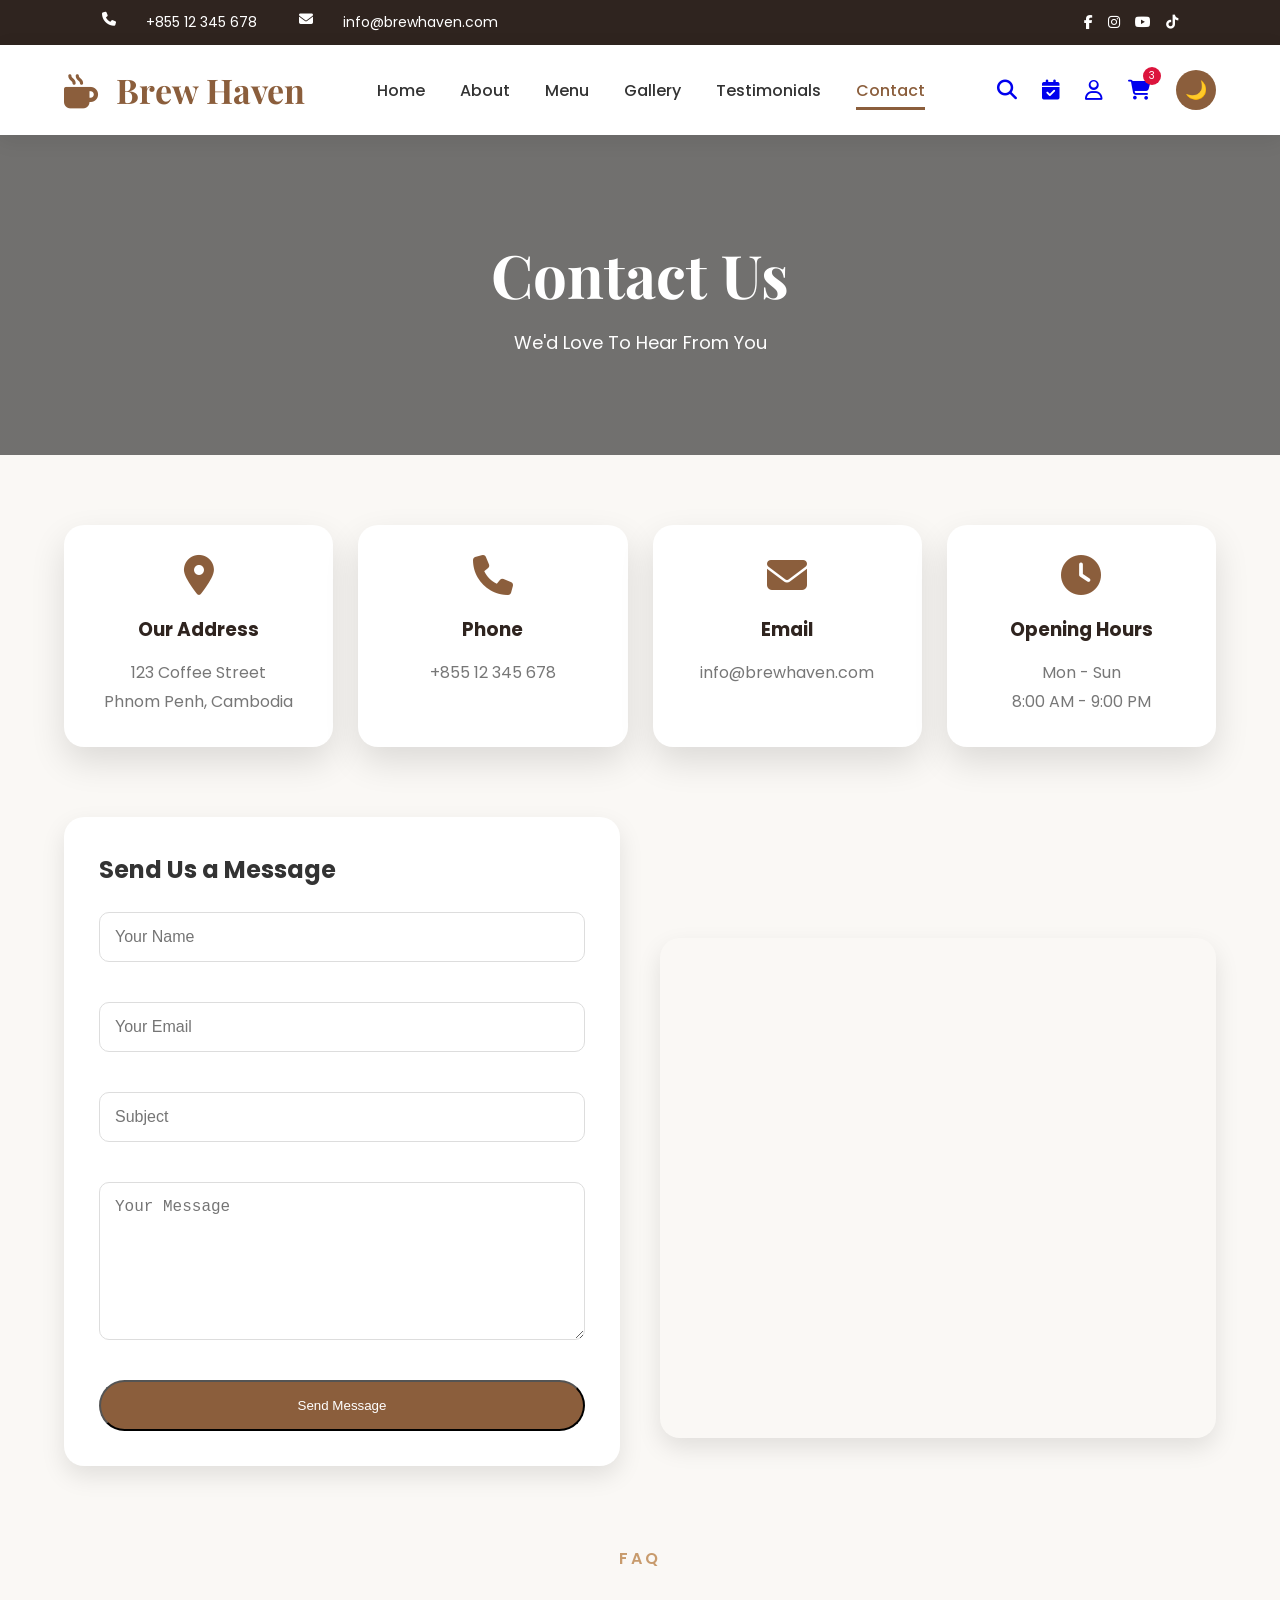
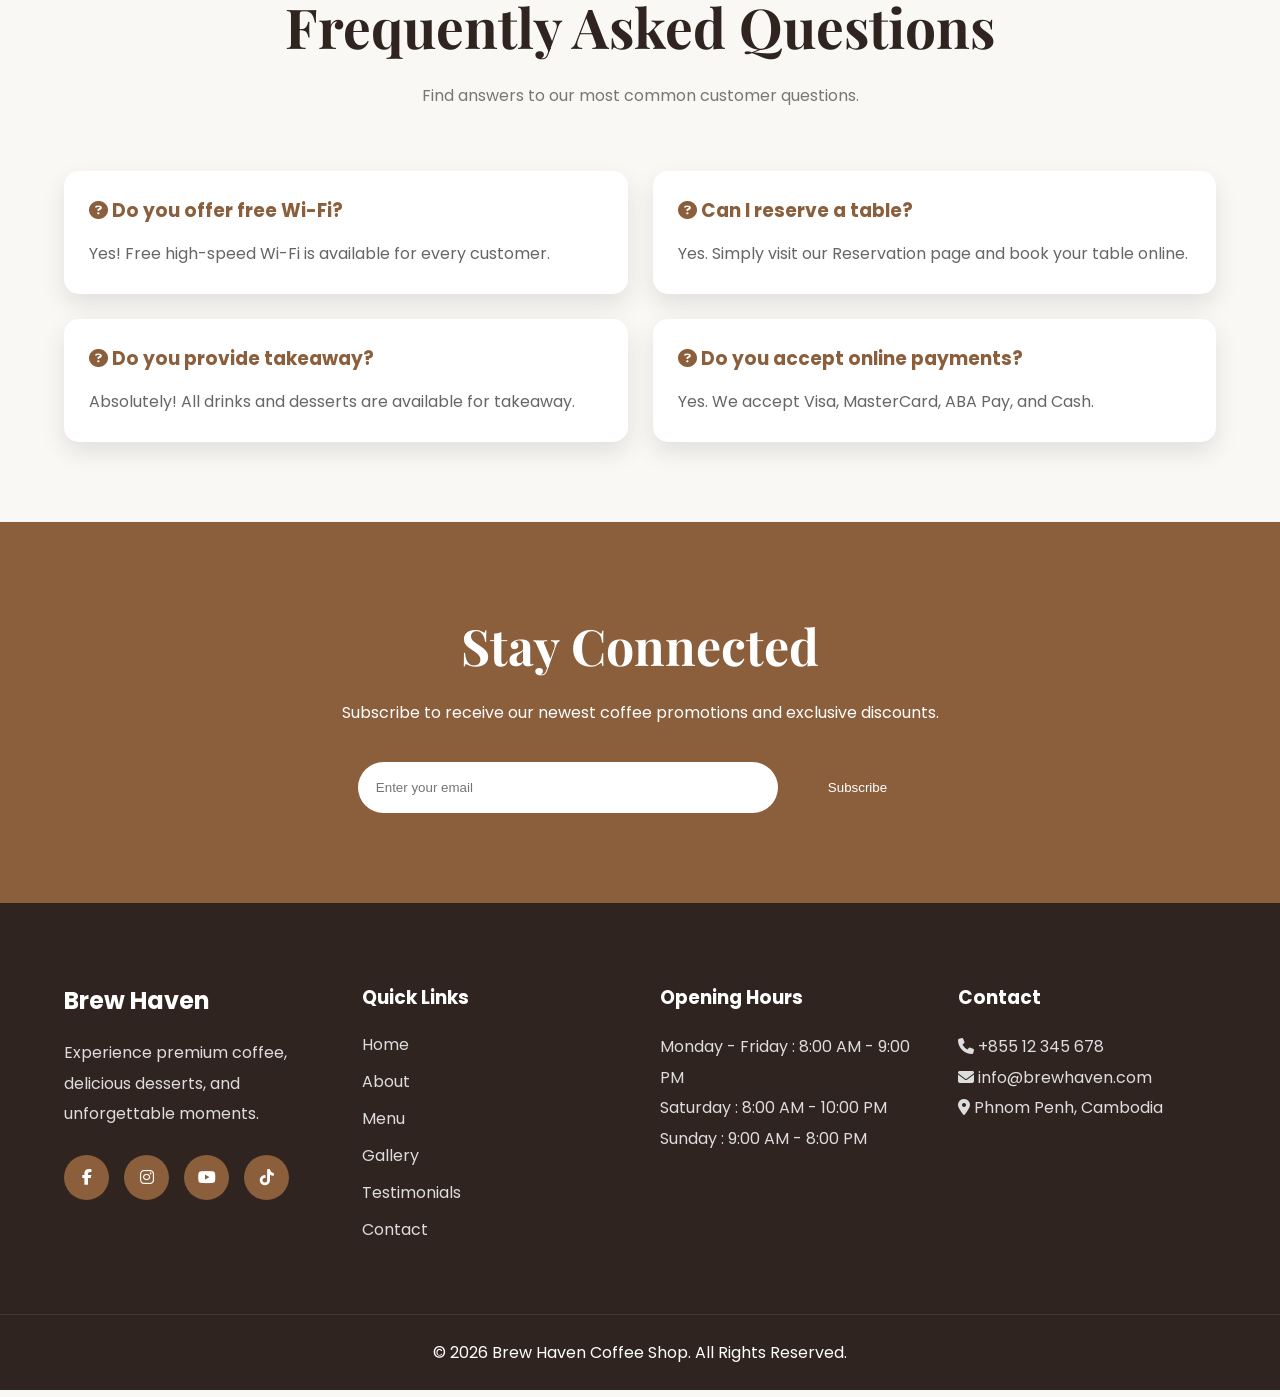
<file: contact.html>
<!DOCTYPE html>
<html lang="en">

<head>

<meta charset="UTF-8">

<meta name="viewport" content="width=device-width, initial-scale=1.0">

<title>Contact | Brew Haven</title>

<link rel="stylesheet" href="style.css">

<link rel="preconnect" href="https://fonts.googleapis.com">

<link rel="preconnect" href="https://fonts.gstatic.com" crossorigin>

<link href="https://fonts.googleapis.com/css2?family=Poppins:wght@300;400;500;600;700&family=Playfair+Display:wght@700&display=swap" rel="stylesheet">

<link rel="stylesheet" href="https://cdnjs.cloudflare.com/ajax/libs/font-awesome/6.5.2/css/all.min.css">

</head>

<body>

<!--========== TOP BAR ==========-->

<div class="top-bar">

<div class="top-left">

<i class="fa-solid fa-phone"></i> +855 12 345 678

&nbsp;&nbsp;

<i class="fa-solid fa-envelope"></i> info@brewhaven.com

</div>

<div class="top-right">

<a href="#"><i class="fab fa-facebook-f"></i></a>

<a href="#"><i class="fab fa-instagram"></i></a>

<a href="#"><i class="fab fa-youtube"></i></a>

<a href="#"><i class="fab fa-tiktok"></i></a>

</div>

</div>

<!--========== NAVIGATION ==========-->

<header>

<nav>

<div class="logo">

<i class="fa-solid fa-mug-hot"></i>

Brew Haven

</div>

<ul>

<li><a href="index.html">Home</a></li>

<li><a href="about.html">About</a></li>

<li><a href="menu.html">Menu</a></li>

<li><a href="gallery.html">Gallery</a></li>

<li><a href="testimonials.html">Testimonials</a></li>

<li><a href="contact.html" class="active">Contact</a></li>

</ul>

<div class="nav-icons">

<a href="#" id="search-btn">
<i class="fa-solid fa-magnifying-glass"></i>
</a>

<a href="reservation.html">
<i class="fa-solid fa-calendar-check"></i>
</a>

<a href="login.html">
<i class="fa-regular fa-user"></i>
</a>

<a href="cart.html" class="cart">
<i class="fa-solid fa-cart-shopping"></i>
<span>3</span>
</a>

<button id="darkMode" class="dark-btn">
🌙
</button>

</div>

</nav>

</header>

<!--========== SEARCH ==========-->

<div class="search-box" id="searchBox">

<input type="text" placeholder="Search...">

<button>Search</button>

</div>

<!--========== BANNER ==========-->

<section class="page-banner">

<div>

<h1>Contact Us</h1>

<p>We'd Love To Hear From You</p>

</div>

</section>
<!--========== CONTACT INFO ==========-->

<section class="contact-info-section">

<div class="info-box">

<i class="fa-solid fa-location-dot"></i>

<h3>Our Address</h3>

<p>

123 Coffee Street<br>

Phnom Penh, Cambodia

</p>

</div>

<div class="info-box">

<i class="fa-solid fa-phone"></i>

<h3>Phone</h3>

<p>

+855 12 345 678

</p>

</div>

<div class="info-box">

<i class="fa-solid fa-envelope"></i>

<h3>Email</h3>

<p>

info@brewhaven.com

</p>

</div>

<div class="info-box">

<i class="fa-solid fa-clock"></i>

<h3>Opening Hours</h3>

<p>

Mon - Sun<br>

8:00 AM - 9:00 PM

</p>

</div>

</section>

<!--========== CONTACT FORM ==========-->

<section class="contact-container">

<div class="contact-form">

<h2>Send Us a Message</h2>

<form>

<input
type="text"
placeholder="Your Name"
required>

<input
type="email"
placeholder="Your Email"
required>

<input
type="text"
placeholder="Subject"
required>

<textarea
rows="7"
placeholder="Your Message"
required></textarea>

<button class="btn">

Send Message

</button>

</form>

</div>

<div class="map">

<iframe

src="https://www.google.com/maps?q=Phnom+Penh,+Cambodia&output=embed"

loading="lazy"

allowfullscreen>

</iframe>

</div>

</section>
<!--==================== FAQ ====================-->

<section class="faq">

    <div class="section-title">

        <span>FAQ</span>

        <h2>Frequently Asked Questions</h2>

        <p>Find answers to our most common customer questions.</p>

    </div>

    <div class="faq-container">

        <div class="faq-item">

            <h3><i class="fa-solid fa-circle-question"></i> Do you offer free Wi-Fi?</h3>

            <p>Yes! Free high-speed Wi-Fi is available for every customer.</p>

        </div>

        <div class="faq-item">

            <h3><i class="fa-solid fa-circle-question"></i> Can I reserve a table?</h3>

            <p>Yes. Simply visit our Reservation page and book your table online.</p>

        </div>

        <div class="faq-item">

            <h3><i class="fa-solid fa-circle-question"></i> Do you provide takeaway?</h3>

            <p>Absolutely! All drinks and desserts are available for takeaway.</p>

        </div>

        <div class="faq-item">

            <h3><i class="fa-solid fa-circle-question"></i> Do you accept online payments?</h3>

            <p>Yes. We accept Visa, MasterCard, ABA Pay, and Cash.</p>

        </div>

    </div>

</section>

<!--==================== NEWSLETTER ====================-->

<section class="newsletter">

    <h2>Stay Connected</h2>

    <p>

        Subscribe to receive our newest coffee promotions and exclusive discounts.

    </p>

    <form>

        <input type="email"
        placeholder="Enter your email"
        required>

        <button class="btn">

            Subscribe

        </button>

    </form>

</section>

<!--==================== FOOTER ====================-->

<footer>

<div class="footer-container">

<div class="footer-box">

<h2>Brew Haven</h2>

<p>

Experience premium coffee, delicious desserts,
and unforgettable moments.

</p>

<div class="footer-social">

<a href="#"><i class="fab fa-facebook-f"></i></a>

<a href="#"><i class="fab fa-instagram"></i></a>

<a href="#"><i class="fab fa-youtube"></i></a>

<a href="#"><i class="fab fa-tiktok"></i></a>

</div>

</div>

<div class="footer-box">

<h3>Quick Links</h3>

<ul>

<li><a href="index.html">Home</a></li>

<li><a href="about.html">About</a></li>

<li><a href="menu.html">Menu</a></li>

<li><a href="gallery.html">Gallery</a></li>

<li><a href="testimonials.html">Testimonials</a></li>

<li><a href="contact.html">Contact</a></li>

</ul>

</div>

<div class="footer-box">

<h3>Opening Hours</h3>

<p>Monday - Friday : 8:00 AM - 9:00 PM</p>

<p>Saturday : 8:00 AM - 10:00 PM</p>

<p>Sunday : 9:00 AM - 8:00 PM</p>

</div>

<div class="footer-box">

<h3>Contact</h3>

<p><i class="fa-solid fa-phone"></i> +855 12 345 678</p>

<p><i class="fa-solid fa-envelope"></i> info@brewhaven.com</p>

<p><i class="fa-solid fa-location-dot"></i> Phnom Penh, Cambodia</p>

</div>

</div>

<div class="footer-bottom">

<p>

© 2026 Brew Haven Coffee Shop. All Rights Reserved.

</p>

</div>

</footer>

<button id="topBtn">

↑

</button>

<script src="script.js"></script>

</body>
</html>
</file>
<file: style.css>
/*=========================================
BREW HAVEN COFFEE SHOP
STYLE.CSS
=========================================*/

/*========== GOOGLE RESET ==========*/

*{
    margin:0;
    padding:0;
    box-sizing:border-box;
}

html{
    scroll-behavior:smooth;
}

body{

    font-family:'Poppins',sans-serif;
    background:#faf8f5;
    color:#333;
    overflow-x:hidden;

}

img{

    max-width:100%;
    display:block;

}

a{

    text-decoration:none;

}

ul{

    list-style:none;

}

/*========== COLORS ==========*/

:root{

    --primary:#8B5E3C;
    --secondary:#C89B6D;
    --dark:#2F241F;
    --light:#F8F5F2;
    --white:#ffffff;
    --gray:#777;
    --shadow:0 15px 35px rgba(0,0,0,.12);

}

/*========== TOP BAR ==========*/

.top-bar{

    background:var(--dark);

    color:white;

    padding:12px 8%;

    display:flex;

    justify-content:space-between;

    align-items:center;

    font-size:14px;

}

.top-left{

    display:flex;

    gap:30px;

}

.top-left span i{

    color:var(--secondary);

    margin-right:8px;

}

.top-right{

    display:flex;

    gap:15px;

}

.top-right a{

    color:white;

    transition:.3s;

}

.top-right a:hover{

    color:var(--secondary);

}

/*========== HEADER ==========*/

header{

    width:100%;

    background:white;

    position:sticky;

    top:0;

    z-index:1000;

    box-shadow:0 5px 20px rgba(0,0,0,.08);

}

/*========== NAVIGATION ==========*/

nav{

    width:90%;

    margin:auto;

    height:90px;

    display:flex;

    justify-content:space-between;

    align-items:center;

}

.logo{

    font-size:34px;

    font-weight:bold;

    color:var(--primary);

    font-family:'Playfair Display',serif;

}

.logo i{

    margin-right:10px;

}

nav ul{

    display:flex;

    gap:35px;

}

nav ul li a{

    color:#333;

    font-weight:500;

    transition:.3s;

}

nav ul li a:hover{

    color:var(--primary);

}

.nav-icons{

    display:flex;

    gap:25px;

    align-items:center;

    font-size:20px;

    cursor:pointer;

}

.cart{

    position:relative;

}

.cart span{

    position:absolute;

    top:-8px;

    right:-10px;

    width:18px;

    height:18px;

    border-radius:50%;

    background:crimson;

    color:white;

    display:flex;

    justify-content:center;

    align-items:center;

    font-size:10px;

}

/*========== HERO ==========*/

.hero{

    height:95vh;

    background:

    linear-gradient(rgba(0,0,0,.55),rgba(0,0,0,.55)),

    url("https://images.unsplash.com/photo-1495474472287-4d71bcdd2085?auto=format&fit=crop&w=1600&q=80");

    background-size:cover;

    background-position:center;

    display:flex;

    justify-content:flex-start;

    align-items:center;

    padding-left:8%;

    position:relative;

}

.hero-content{

    color:white;

    width:600px;

}

.hero-content span{

    letter-spacing:4px;

    color:#FFD39A;

    font-weight:600;

}

.hero-content h1{

    font-size:78px;

    line-height:1.1;

    margin:20px 0;

    font-family:'Playfair Display',serif;

}

.hero-content p{

    font-size:18px;

    line-height:1.9;

    margin-bottom:35px;

}

/*========== BUTTONS ==========*/

.hero-buttons{

    display:flex;

    gap:20px;

}

.btn{

    background:var(--primary);

    color:white;

    padding:16px 35px;

    border-radius:40px;

    transition:.3s;

    display:inline-block;

}

.btn:hover{

    background:#6b4327;

    transform:translateY(-4px);

}

.btn-outline{

    border:2px solid white;

    color:white;

    padding:16px 35px;

    border-radius:40px;

    transition:.3s;

}

.btn-outline:hover{

    background:white;

    color:#333;

}

/*========== FLOATING CARD ==========*/

.hero-card{

    position:absolute;

    right:8%;

    bottom:60px;

    width:320px;

    background:white;

    border-radius:25px;

    overflow:hidden;

    box-shadow:var(--shadow);

}

.hero-card img{

    height:220px;

    width:100%;

    object-fit:cover;

}

.card-content{

    padding:25px;

}

.card-content h3{

    color:var(--primary);

    font-size:26px;

}

.card-content .rating{

    margin:10px 0;

    color:gold;

}

.card-content p{

    color:var(--gray);

    line-height:1.8;

}

.card-content h4{

    color:var(--primary);

    font-size:30px;

    margin-top:15px;

}
/*=========================================
FEATURES
=========================================*/

.features{

    width:90%;
    margin:auto;
    margin-top:-70px;

    display:grid;
    grid-template-columns:repeat(4,1fr);
    gap:25px;

    position:relative;
    z-index:10;

}

.feature-box{

    background:white;
    padding:40px 25px;
    text-align:center;

    border-radius:20px;

    box-shadow:var(--shadow);

    transition:.4s;

}

.feature-box:hover{

    transform:translateY(-12px);

}

.feature-box i{

    font-size:48px;
    color:var(--primary);

    margin-bottom:20px;

}

.feature-box h3{

    font-size:24px;
    margin-bottom:15px;

    color:var(--dark);

}

.feature-box p{

    color:var(--gray);
    line-height:1.8;

}

/*=========================================
ABOUT
=========================================*/

.about{

    width:90%;
    margin:120px auto;

    display:grid;
    grid-template-columns:1fr 1fr;

    gap:70px;
    align-items:center;

}

.about-image img{

    width:100%;
    border-radius:25px;

    box-shadow:var(--shadow);

}

.about-content span{

    color:var(--secondary);

    letter-spacing:4px;

    font-weight:600;

}

.about-content h2{

    font-size:55px;

    margin:20px 0;

    color:var(--dark);

    font-family:'Playfair Display',serif;

}

.about-content p{

    color:var(--gray);

    line-height:2;

    margin-bottom:35px;

}

/*=========================================
STATISTICS
=========================================*/

.stats{

    width:90%;

    margin:100px auto;

    display:grid;

    grid-template-columns:repeat(4,1fr);

    gap:25px;

}

.stat-box{

    background:white;

    padding:45px 20px;

    text-align:center;

    border-radius:20px;

    box-shadow:var(--shadow);

    transition:.4s;

}

.stat-box:hover{

    background:var(--primary);

    color:white;

}

.stat-box:hover p{

    color:white;

}

.stat-box:hover i{

    color:#FFD39A;

}

.stat-box i{

    font-size:50px;

    color:var(--primary);

    margin-bottom:20px;

}

.stat-box h2{

    font-size:42px;

    margin-bottom:10px;

}

.stat-box p{

    color:var(--gray);

}

/*=========================================
SECTION TITLE
=========================================*/

.section-title{

    text-align:center;

    margin-bottom:60px;

}

.section-title span{

    color:var(--secondary);

    font-weight:600;

    letter-spacing:3px;

}

.section-title h2{

    font-size:55px;

    margin:18px 0;

    color:var(--dark);

    font-family:'Playfair Display',serif;

}

.section-title p{

    color:var(--gray);

    max-width:650px;

    margin:auto;

    line-height:1.9;

}

/*=========================================
MENU
=========================================*/

.menu{

    width:90%;

    margin:120px auto;

}

.menu-container{

    display:grid;

    grid-template-columns:repeat(3,1fr);

    gap:35px;

}

.coffee-card{

    background:white;

    border-radius:20px;

    overflow:hidden;

    box-shadow:var(--shadow);

    transition:.4s;

}

.coffee-card:hover{

    transform:translateY(-12px);

}

.coffee-card img{

    width:100%;

    height:260px;

    object-fit:cover;

}

.coffee-info{

    padding:25px;

}

.coffee-info h3{

    font-size:28px;

    color:var(--dark);

    margin-bottom:10px;

}

.stars{

    color:gold;

    margin-bottom:15px;

}

.coffee-info p{

    color:var(--gray);

    line-height:1.8;

    margin-bottom:25px;

}

.price{

    display:flex;

    justify-content:space-between;

    align-items:center;

}

.price h4{

    font-size:30px;

    color:var(--primary);

}

.price a{

    background:var(--primary);

    color:white;

    padding:12px 25px;

    border-radius:30px;

    transition:.3s;

}

.price a:hover{

    background:#6b4327;

}
/*=========================================
SPECIAL OFFER
=========================================*/

.offer{

    width:90%;
    margin:120px auto;

    background:
    linear-gradient(rgba(0,0,0,.55),rgba(0,0,0,.55)),
    url("https://images.unsplash.com/photo-1447933601403-0c6688de566e?auto=format&fit=crop&w=1600&q=80");

    background-size:cover;
    background-position:center;

    border-radius:30px;

    padding:100px 80px;

    color:white;

}

.offer-content{

    width:600px;

}

.offer-content span{

    color:#FFD39A;

    letter-spacing:4px;

    font-weight:600;

}

.offer-content h2{

    font-size:60px;

    margin:20px 0;

    font-family:'Playfair Display',serif;

}

.offer-content p{

    line-height:1.9;

    margin-bottom:35px;

}

/*=========================================
GALLERY
=========================================*/

.gallery{

    width:90%;
    margin:120px auto;

}

.gallery-container{

    display:grid;

    grid-template-columns:repeat(3,1fr);

    gap:25px;

}

.gallery-container img{

    width:100%;

    height:280px;

    object-fit:cover;

    border-radius:20px;

    transition:.4s;

    cursor:pointer;

    box-shadow:var(--shadow);

}

.gallery-container img:hover{

    transform:scale(1.05);

}

/*=========================================
TEAM
=========================================*/

.team{

    width:90%;
    margin:120px auto;

}

.team-container{

    display:grid;

    grid-template-columns:repeat(3,1fr);

    gap:35px;

}

.team-card{

    background:white;

    text-align:center;

    border-radius:25px;

    overflow:hidden;

    box-shadow:var(--shadow);

    transition:.4s;

}

.team-card:hover{

    transform:translateY(-12px);

}

.team-card img{

    width:100%;

    height:360px;

    object-fit:cover;

}

.team-card h3{

    margin-top:25px;

    font-size:28px;

    color:var(--dark);

}

.team-card p{

    color:var(--secondary);

    margin:10px 0 20px;

    font-weight:500;

}

.social{

    display:flex;

    justify-content:center;

    gap:18px;

    padding-bottom:30px;

}

.social a{

    width:45px;

    height:45px;

    background:var(--primary);

    color:white;

    border-radius:50%;

    display:flex;

    justify-content:center;

    align-items:center;

    transition:.3s;

}

.social a:hover{

    background:var(--secondary);

    transform:translateY(-5px);

}

/*=========================================
TESTIMONIALS
=========================================*/

.testimonials{

    width:90%;
    margin:120px auto;

}

.testimonial-container{

    display:grid;

    grid-template-columns:repeat(3,1fr);

    gap:35px;

}

.testimonial-card{

    background:white;

    text-align:center;

    padding:40px 30px;

    border-radius:25px;

    box-shadow:var(--shadow);

    transition:.4s;

}

.testimonial-card:hover{

    transform:translateY(-12px);

}

.testimonial-card img{

    width:120px;

    height:120px;

    object-fit:cover;

    border-radius:50%;

    margin:auto;

    border:6px solid #8B5E3C;

    background:#F3E5D0;

    padding:6px;

    box-shadow:0 10px 25px rgba(0,0,0,.25);

}


.testimonial-card h3{

    margin:20px 0 10px;

    color:var(--dark);

}

.testimonial-card .stars{

    color:gold;

    margin-bottom:15px;

}

.testimonial-card p{

    color:var(--gray);

    line-height:1.9;

    font-style:italic;

}
/*=========================================
CONTACT
=========================================*/

.contact{

    width:90%;
    margin:120px auto;

}

.contact-container{

    display:grid;
    grid-template-columns:1fr 1fr;
    gap:50px;
    margin-top:50px;

}

.contact-info{

    display:grid;
    grid-template-columns:repeat(2,1fr);
    gap:25px;

}

.info-box{

    background:white;
    padding:30px;
    text-align:center;
    border-radius:20px;
    box-shadow:var(--shadow);
    transition:.4s;

}

.info-box:hover{

    transform:translateY(-10px);

}

.info-box i{

    font-size:40px;
    color:var(--primary);
    margin-bottom:20px;

}

.info-box h3{

    margin-bottom:15px;
    color:var(--dark);

}

.info-box p{

    color:var(--gray);
    line-height:1.8;

}

/*=========================================
CONTACT FORM
=========================================*/

.contact-form{

    background:white;
    padding:40px;
    border-radius:20px;
    box-shadow:var(--shadow);

}

.contact-form form{

    display:flex;
    flex-direction:column;
    gap:20px;

}

.contact-form input,
.contact-form textarea{

    padding:18px;

    border:1px solid #ddd;

    border-radius:10px;

    font-size:16px;

    outline:none;

}

.contact-form textarea{

    resize:none;

}

.contact-form input:focus,
.contact-form textarea:focus{

    border-color:var(--primary);

}

/*=========================================
MAP
=========================================*/

.map{

    width:100%;
    margin-top:100px;

}

.map iframe{

    width:100%;
    border:none;

}

/*=========================================
NEWSLETTER
=========================================*/

.newsletter{

    background:var(--primary);

    color:white;

    text-align:center;

    padding:90px 20px;

}

.newsletter h2{

    font-size:50px;

    font-family:'Playfair Display',serif;

}

.newsletter p{

    margin:20px auto 35px;

    max-width:650px;

    line-height:1.8;

}

.newsletter form{

    display:flex;

    justify-content:center;

    gap:15px;

    flex-wrap:wrap;

}

.newsletter input{

    width:420px;

    max-width:100%;

    padding:18px;

    border:none;

    border-radius:50px;

    outline:none;

}

.newsletter button{

    border:none;

}

/*=========================================
FOOTER
=========================================*/

footer{

    background:#2F241F;

    color:white;

    padding-top:80px;

}

.footer-container{

    width:90%;

    margin:auto;

    display:grid;

    grid-template-columns:repeat(4,1fr);

    gap:40px;

}

.footer-box h2,
.footer-box h3{

    margin-bottom:20px;

}

.footer-box p{

    color:#ddd;

    line-height:1.9;

}

.footer-box ul li{

    margin-bottom:12px;

}

.footer-box ul li a{

    color:#ddd;

    transition:.3s;

}

.footer-box ul li a:hover{

    color:var(--secondary);

}

.footer-social{

    display:flex;

    gap:15px;

    margin-top:25px;

}

.footer-social a{

    width:45px;

    height:45px;

    background:var(--primary);

    color:white;

    border-radius:50%;

    display:flex;

    justify-content:center;

    align-items:center;

    transition:.3s;

}

.footer-social a:hover{

    background:var(--secondary);

    color:#222;

}

.footer-bottom{

    margin-top:60px;

    padding:25px;

    text-align:center;

    border-top:1px solid rgba(255,255,255,.1);

}

/*=========================================
RESPONSIVE
=========================================*/

@media(max-width:992px){

.hero{

padding:60px;

}

.hero h1{

font-size:55px;

}

.features,
.stats,
.menu-container,
.team-container,
.testimonial-container,
.footer-container{

grid-template-columns:repeat(2,1fr);

}

.about{

grid-template-columns:1fr;

}

.contact-container{

grid-template-columns:1fr;

}

.contact-info{

grid-template-columns:repeat(2,1fr);

}

.gallery-container{

grid-template-columns:repeat(2,1fr);

}

}

@media(max-width:768px){

nav{

flex-direction:column;

height:auto;

padding:20px 0;

}

nav ul{

flex-wrap:wrap;

justify-content:center;

margin:20px 0;

}

.top-bar{

flex-direction:column;

gap:10px;

text-align:center;

}

.hero{

height:auto;

padding:120px 20px;

text-align:center;

justify-content:center;

}

.hero-content{

width:100%;

}

.hero-content h1{

font-size:45px;

}

.hero-buttons{

justify-content:center;

flex-wrap:wrap;

}

.hero-card{

position:relative;

right:auto;

bottom:auto;

margin:50px auto 0;

}

.features,
.stats,
.menu-container,
.gallery-container,
.team-container,
.testimonial-container,
.contact-info,
.footer-container{

grid-template-columns:1fr;

}

.section-title h2{

font-size:38px;

}

.about{

grid-template-columns:1fr;

}

.about-content{

text-align:center;

}

.offer{

padding:60px 30px;

}

.offer-content{

width:100%;

text-align:center;

}

.offer-content h2{

font-size:42px;

}

.newsletter h2{

font-size:38px;

}

.contact-form{

padding:25px;

}

.footer-box{

text-align:center;

}

.footer-social{

justify-content:center;

}

}
/*==============================
WHY CHOOSE US
==============================*/

.why-us{

    width:90%;
    margin:120px auto;

}

.why-container{

    display:grid;
    grid-template-columns:repeat(4,1fr);
    gap:30px;

}

.why-card{

    background:white;
    padding:40px 25px;
    text-align:center;
    border-radius:20px;
    box-shadow:var(--shadow);
    transition:.3s;

}

.why-card:hover{

    transform:translateY(-10px);

}

.why-card i{

    font-size:50px;
    color:var(--primary);
    margin-bottom:20px;

}

.why-card h3{

    margin-bottom:15px;
    color:var(--dark);

}

.why-card p{

    color:var(--gray);
    line-height:1.8;

}
/*=========================================
SEARCH BOX
=========================================*/

.search-box{

    position:absolute;

    top:110px;

    right:8%;

    width:320px;

    background:white;

    padding:15px;

    border-radius:15px;

    box-shadow:0 10px 30px rgba(0,0,0,.15);

    display:none;

    z-index:999;

}

.search-box.active{

    display:block;

}

.search-box input{

    width:100%;

    padding:12px;

    border:1px solid #ddd;

    border-radius:8px;

    outline:none;

    margin-bottom:10px;

}

.search-box button{

    width:100%;

    padding:12px;

    border:none;

    background:var(--primary);

    color:white;

    border-radius:8px;

    cursor:pointer;

    transition:.3s;

}

.search-box button:hover{

    background:#6b4327;

}

/*=========================================
DARK MODE BUTTON
=========================================*/

.dark-btn{

    width:40px;

    height:40px;

    border:none;

    border-radius:50%;

    background:var(--primary);

    color:white;

    cursor:pointer;

    font-size:18px;

    transition:.3s;

}

.dark-btn:hover{

    transform:rotate(180deg);

    background:#6b4327;

}

/*=========================================
BACK TO TOP
=========================================*/

#topBtn{

    position:fixed;

    bottom:25px;

    right:25px;

    width:50px;

    height:50px;

    border:none;

    border-radius:50%;

    background:var(--primary);

    color:white;

    font-size:22px;

    cursor:pointer;

    display:none;

    box-shadow:0 10px 20px rgba(0,0,0,.25);

    transition:.3s;

    z-index:999;

}

#topBtn:hover{

    background:#6b4327;

    transform:translateY(-5px);

}

/*=========================================
ACTIVE NAVIGATION
=========================================*/

nav ul li a{

    position:relative;

}

nav ul li a::after{

    content:"";

    position:absolute;

    left:0;

    bottom:-8px;

    width:0;

    height:3px;

    background:var(--primary);

    transition:.3s;

}

nav ul li a:hover::after,

nav ul li a.active::after{

    width:100%;

}

nav ul li a.active{

    color:var(--primary);

}

/*=========================================
GENERAL BUTTON EFFECT
=========================================*/

button,
.btn{

    transition:.3s ease;

}

button:hover,
.btn:hover{

    transform:translateY(-3px);

}

/*=========================================
INPUT FOCUS
=========================================*/

input:focus,
textarea:focus{

    border-color:var(--primary);

    box-shadow:0 0 10px rgba(139,94,60,.2);

}

/*=========================================
SMOOTH CARD ANIMATION
=========================================*/

.feature-box,
.coffee-card,
.testimonial-card,
.info-box{

    transition:all .4s ease;

}

.feature-box:hover,
.coffee-card:hover,
.testimonial-card:hover,
.info-box:hover{

    transform:translateY(-10px);

}

/*=========================================
DARK MODE
=========================================*/

body.dark{

    background:#1c1c1c;

    color:white;

}

body.dark header{

    background:#2a2a2a;

}

body.dark .feature-box,
body.dark .coffee-card,
body.dark .testimonial-card,
body.dark .contact-form,
body.dark .info-box{

    background:#333;

    color:white;

}

body.dark p{

    color:#ddd;

}

body.dark nav ul li a{

    color:white;

}

body.dark footer{

    background:#111;

}

/*=========================================
PAGE BANNER
=========================================*/

.page-banner{

    height:320px;

    background:
    linear-gradient(rgba(0,0,0,.55),rgba(0,0,0,.55)),
    url("https://images.unsplash.com/photo-1495474472287-4d71bcdd2085?auto=format&fit=crop&w=1600&q=80");

    background-size:cover;

    background-position:center;

    display:flex;

    justify-content:center;

    align-items:center;

    color:white;

    text-align:center;

}

.page-banner h1{

    font-size:60px;

    font-family:'Playfair Display',serif;

}

.page-banner p{

    margin-top:15px;

    font-size:18px;

}
/*=========================================
MENU BADGES
=========================================*/

.coffee-card{

    position:relative;

}

.badge{

    position:absolute;

    top:15px;

    left:15px;

    background:#8B5E3C;

    color:white;

    padding:6px 12px;

    border-radius:20px;

    font-size:12px;

    font-weight:600;

}

.badge.new{

    background:#28a745;

}

.coffee-icons{

    display:flex;

    justify-content:center;

    align-items:center;

    gap:8px;

    margin:15px 0;

}

.coffee-icons .fa-star{

    color:#FFD700;

}

.coffee-icons .fa-heart{

    cursor:pointer;

    transition:.3s;

}

.coffee-icons .fa-heart:hover{

    color:red;

}
/*=========================================
GALLERY
=========================================*/

.gallery-container{

    width:90%;

    margin:80px auto;

    display:grid;

    grid-template-columns:repeat(3,1fr);

    gap:25px;

}

.gallery-item{

    position:relative;

    overflow:hidden;

    border-radius:20px;

    box-shadow:var(--shadow);

}

.gallery-item img{

    width:100%;

    height:300px;

    object-fit:cover;

    display:block;

    transition:.5s;

}

.gallery-overlay{

    position:absolute;

    inset:0;

    background:rgba(0,0,0,.55);

    color:white;

    display:flex;

    flex-direction:column;

    justify-content:center;

    align-items:center;

    text-align:center;

    opacity:0;

    transition:.4s;

    padding:20px;

}

.gallery-item:hover img{

    transform:scale(1.1);

}

.gallery-item:hover .gallery-overlay{

    opacity:1;

}

@media(max-width:992px){

.gallery-container{

grid-template-columns:repeat(2,1fr);

}

}

@media(max-width:768px){

.gallery-container{

grid-template-columns:1fr;

}

}
/*=========================================
INSTAGRAM GALLERY
=========================================*/

.instagram-gallery{

    width:90%;

    margin:50px auto;

    display:grid;

    grid-template-columns:repeat(5,1fr);

    gap:15px;

}

.instagram-gallery img{

    width:100%;

    height:180px;

    object-fit:cover;

    border-radius:15px;

    transition:.4s;

    cursor:pointer;

}

.instagram-gallery img:hover{

    transform:scale(1.08);

    box-shadow:0 15px 30px rgba(0,0,0,.25);

}

@media(max-width:992px){

.instagram-gallery{

grid-template-columns:repeat(3,1fr);

}

}

@media(max-width:768px){

.instagram-gallery{

grid-template-columns:repeat(2,1fr);

}

}
/*=========================================
TESTIMONIAL PAGE
=========================================*/

.testimonial-container{

    width:90%;

    margin:60px auto;

    display:grid;

    grid-template-columns:repeat(3,1fr);

    gap:30px;

}

.testimonial-card{

    background:#fff;

    padding:30px;

    text-align:center;

    border-radius:20px;

    box-shadow:0 10px 25px rgba(0,0,0,.1);

    transition:.4s;

}

.testimonial-card:hover{

    transform:translateY(-10px);

}

.testimonial-card img{

    width:120px;

    height:120px;

    object-fit:cover;

    border-radius:50%;

    border:5px solid #8B5E3C;

    margin-bottom:20px;

}

.stars{

    color:#FFD700;

    margin:15px 0;

}

@media(max-width:992px){

.testimonial-container{

grid-template-columns:repeat(2,1fr);

}

}

@media(max-width:768px){

.testimonial-container{

grid-template-columns:1fr;

}

}
/*=========================================
REVIEW FORM
=========================================*/

.contact-form select{

    width:100%;

    padding:15px;

    margin-bottom:20px;

    border:1px solid #ddd;

    border-radius:10px;

    font-size:16px;

    outline:none;

}

.contact-form textarea{

    resize:vertical;

    min-height:150px;

}
/*=========================================
CONTACT PAGE
=========================================*/

.contact-info-section{

    width:90%;

    margin:70px auto;

    display:grid;

    grid-template-columns:repeat(4,1fr);

    gap:25px;

}

.contact-container{

    width:90%;

    margin:50px auto;

    display:grid;

    grid-template-columns:1fr 1fr;

    gap:40px;

    align-items:center;

}

.contact-form{

    background:#fff;

    padding:35px;

    border-radius:20px;

    box-shadow:0 10px 25px rgba(0,0,0,.1);

}

.contact-form h2{

    margin-bottom:25px;

}

.contact-form input,

.contact-form textarea{

    width:100%;

    padding:15px;

    margin-bottom:20px;

    border:1px solid #ddd;

    border-radius:10px;

    outline:none;

}

.map iframe{

    width:100%;

    height:500px;

    border:none;

    border-radius:20px;

    box-shadow:0 10px 25px rgba(0,0,0,.1);

}

@media(max-width:992px){

.contact-info-section{

grid-template-columns:repeat(2,1fr);

}

.contact-container{

grid-template-columns:1fr;

}

}

@media(max-width:768px){

.contact-info-section{

grid-template-columns:1fr;

}

}
/*=========================================
FAQ SECTION
=========================================*/

.faq{

    width:90%;

    margin:80px auto;

}

.faq-container{

    display:grid;

    grid-template-columns:repeat(2,1fr);

    gap:25px;

}

.faq-item{

    background:#fff;

    padding:25px;

    border-radius:15px;

    box-shadow:0 10px 25px rgba(0,0,0,.1);

    transition:.3s;

}

.faq-item:hover{

    transform:translateY(-8px);

}

.faq-item h3{

    color:var(--primary);

    margin-bottom:15px;

}

.faq-item p{

    color:#666;

    line-height:1.8;

}

@media(max-width:768px){

.faq-container{

grid-template-columns:1fr;

}

}
/*=========================================
LOGIN PAGE
=========================================*/

.login-section{

    min-height:100vh;

    display:flex;

    justify-content:center;

    align-items:center;

    padding:80px 5%;

    background:#f8f5f2;

}

.login-container{

    width:100%;

    max-width:1200px;

    display:grid;

    grid-template-columns:1fr 1fr;

    background:#fff;

    border-radius:20px;

    overflow:hidden;

    box-shadow:0 15px 35px rgba(0,0,0,.15);

}

.login-left{

    background:linear-gradient(rgba(0,0,0,.45),rgba(0,0,0,.45)),
    url("https://images.unsplash.com/photo-1495474472287-4d71bcdd2085?auto=format&fit=crop&w=1200&q=80");

    background-size:cover;

    background-position:center;

    color:#fff;

    padding:60px;

    display:flex;

    flex-direction:column;

    justify-content:center;

}

.login-left img{

    display:none;

}

.login-right{

    padding:50px;

}

.login-right h2{

    text-align:center;

    margin-bottom:30px;

}

.input-box{

    position:relative;

    margin-bottom:20px;

}

.input-box input{

    width:100%;

    padding:15px 45px;

    border:1px solid #ddd;

    border-radius:10px;

}

.input-box i:first-child{

    position:absolute;

    left:15px;

    top:50%;

    transform:translateY(-50%);

    color:#777;

}

#togglePassword{

    position:absolute;

    right:15px;

    top:50%;

    transform:translateY(-50%);

    cursor:pointer;

}

.remember{

    display:flex;

    justify-content:space-between;

    margin-bottom:20px;

    font-size:14px;

}

.login-btn{

    width:100%;

}

.google-btn,
.facebook-btn{

    display:block;

    text-align:center;

    padding:14px;

    border-radius:10px;

    margin-top:15px;

    text-decoration:none;

    font-weight:600;

}

.google-btn{

    background:#ffffff;

    border:1px solid #ddd;

    color:#333;

}

.facebook-btn{

    background:#1877F2;

    color:#fff;

}

.or{

    text-align:center;

    margin:25px 0;

}

.register{

    text-align:center;

    margin-top:20px;

}

@media(max-width:900px){

.login-container{

grid-template-columns:1fr;

}

.login-left{

display:none;

}

}
/*==============================
SEARCH
==============================*/

.search-box{

display:none;

}

.show-search{

display:flex;

}

/*==============================
DARK MODE
==============================*/

body.dark{

background:#111;

color:white;

}

body.dark header,

body.dark footer,

body.dark .coffee-card,

body.dark .testimonial-card,

body.dark .faq-item,

body.dark .contact-form{

background:#1d1d1d;

color:white;

}

body.dark input,

body.dark textarea,

body.dark select{

background:#333;

color:white;

border:1px solid #555;

}
/*=================================
SHOPPING CART
=================================*/

.cart-container{

width:90%;

margin:70px auto;

display:grid;

grid-template-columns:2fr 1fr;

gap:40px;

}

.cart-item{

display:flex;

align-items:center;

gap:20px;

background:#fff;

padding:20px;

margin-bottom:20px;

border-radius:15px;

box-shadow:0 10px 25px rgba(0,0,0,.08);

}

.cart-item img{

width:120px;

height:120px;

border-radius:15px;

object-fit:cover;

}

.cart-details{

flex:1;

}

.quantity{

display:flex;

align-items:center;

gap:10px;

}

.quantity button{

width:35px;

height:35px;

border:none;

background:#8B5E3C;

color:white;

border-radius:50%;

cursor:pointer;

}

.quantity input{

width:55px;

text-align:center;

}

.remove-btn{

background:red;

color:white;

border:none;

width:45px;

height:45px;

border-radius:50%;

cursor:pointer;

}

.cart-summary{

background:#fff;

padding:30px;

border-radius:20px;

box-shadow:0 10px 25px rgba(0,0,0,.08);

height:fit-content;

}

.cart-summary p,

.cart-summary h3{

display:flex;

justify-content:space-between;

margin:18px 0;

}

.cart-summary input{

width:100%;

padding:15px;

margin:20px 0;

border:1px solid #ddd;

border-radius:10px;

}

.checkout-btn{

width:100%;

padding:15px;

margin-top:20px;

background:#8B5E3C;

color:white;

border:none;

border-radius:10px;

cursor:pointer;

font-size:16px;

}

.continue-shopping{

display:block;

text-align:center;

margin-top:25px;

text-decoration:none;

font-weight:600;

color:#8B5E3C;

}

@media(max-width:900px){

.cart-container{

grid-template-columns:1fr;

}

.cart-item{

flex-direction:column;

text-align:center;

}

}
/*=================================
RESERVATION PAGE
=================================*/

.reservation-container{

width:90%;

margin:70px auto;

display:grid;

grid-template-columns:1fr 1fr;

gap:50px;

align-items:center;

}

.reservation-image img{

width:100%;

border-radius:20px;

box-shadow:0 15px 30px rgba(0,0,0,.15);

}

.reservation-form{

background:#fff;

padding:40px;

border-radius:20px;

box-shadow:0 10px 25px rgba(0,0,0,.08);

}

.reservation-form h2{

margin-bottom:25px;

}

.reservation-form input,

.reservation-form select,

.reservation-form textarea{

width:100%;

padding:15px;

margin-bottom:20px;

border:1px solid #ddd;

border-radius:10px;

font-size:16px;

}

.reservation-btn{

width:100%;

}

.reservation-info{

width:90%;

margin:50px auto;

display:grid;

grid-template-columns:repeat(3,1fr);

gap:25px;

}

.info-card{

background:#fff;

padding:30px;

text-align:center;

border-radius:20px;

box-shadow:0 10px 25px rgba(0,0,0,.08);

transition:.3s;

}

.info-card:hover{

transform:translateY(-8px);

}

.info-card i{

font-size:35px;

color:#8B5E3C;

margin-bottom:20px;

}

@media(max-width:900px){

.reservation-container{

grid-template-columns:1fr;

}

.reservation-info{

grid-template-columns:1fr;

}

}
</file>
